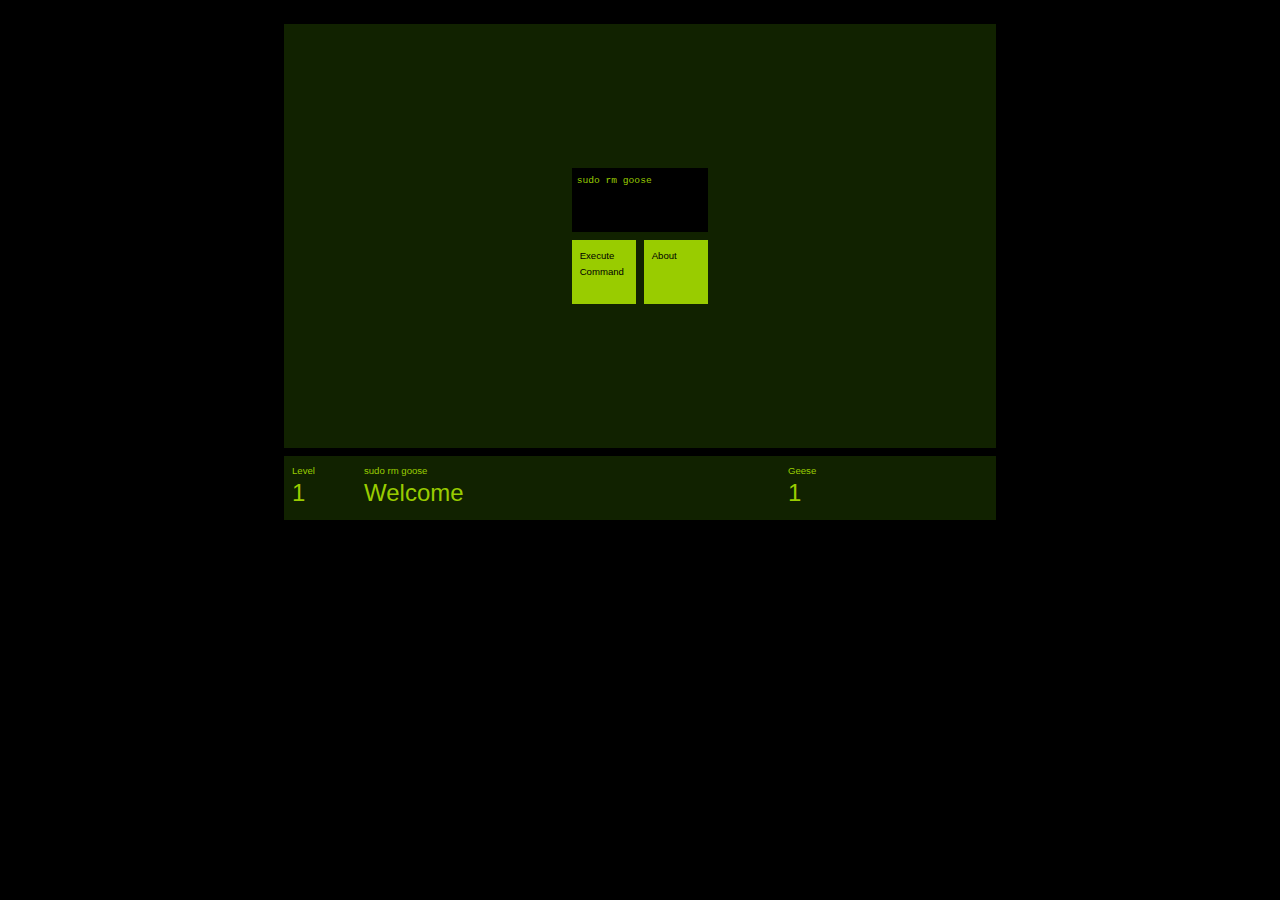
<file: index.html>
<!DOCTYPE html PUBLIC "-//W3C//DTD XHTML 1.0 Strict//EN"
      "http://www.w3.org/TR/xhtml1/DTD/xhtml1-strict.dtd">
<html xmlns="http://www.w3.org/1999/xhtml">
<head>
  <title>sudo rm goose</title>
  <link rel="stylesheet" href="./layout.css" type="text/css" id="layout" />
  <style type="text/css">
    body { background:#000; color:#9c0; }
    #modalback, #modal { background:#9c0; color: #000; }
    #playarea, #stats { background:#120; }
    #command { background:#000; color: #9c0; top:9em; left:18em; }
      #command div { font-family: Courier, monospace; margin:0.5em; }
    #go { top: 13.5em; left: 18em; }
    #about { top: 13.5em; left:22.5em; }
    .click { background:#9c0; color:#000;}
  </style>
  <script type="text/javascript" src="./jquery.js"></script>
  <script type="text/javascript" src="./main.js"></script>
  <script type="text/javascript">
    var geese = 1;
    var next = "mall.html";

    $(document).ready(function() {
      setGeese(geese);
      
      $("#go").click(function(){
        if (geese == 1) {
          $("#modalmsg").html("You executed the command and the goose was removed.");
          $("#next").fadeIn("fast");
          setGeese(0);
        } else {
          $("#modalmsg").html("You already removed the goose.");
        }
        $(".mod").fadeIn("fast");
      })
      
      $("#about").click(function(){
        $("#modalmsg").html("Created by David Millar<br/>&copy; 2008-2010<br/><br/>The objective of the game is to remove all the geese, for those of you unfamiliar with UNIX command line prompts.");
        $(".mod").fadeIn("fast");
      })
    })
  </script>
</head>
<body>
<div id="playarea">
  <div id="command" class="block double"><div>sudo rm goose</div></div>
  <div id="go" class="click single"><div>Execute Command</div></div>
  <div id="about" class="click single"><div>About</div></div>
</div>
<div id="stats">
  <div class="statitem" id="lv"><div class="stathead">Level</div><div class="statamt">1</div></div>
  <div class="statitem" id="ln"><div class="stathead">sudo rm goose</div><div class="statamt">Welcome</div></div>
  <div class="statitem" id="gc"><div class="stathead">Geese</div><div class="statamt">1</div></div>
  <div class="statitem" id="next"><div class="stathead">Next Level</div><div class="statamt">Go now!</div></div>
</div>
<div id="modalback" class="mod"></div>
<div id="modal" class="mod"><div id="modalmsg">Text Here</div></div>
</body>
</html>
</file>
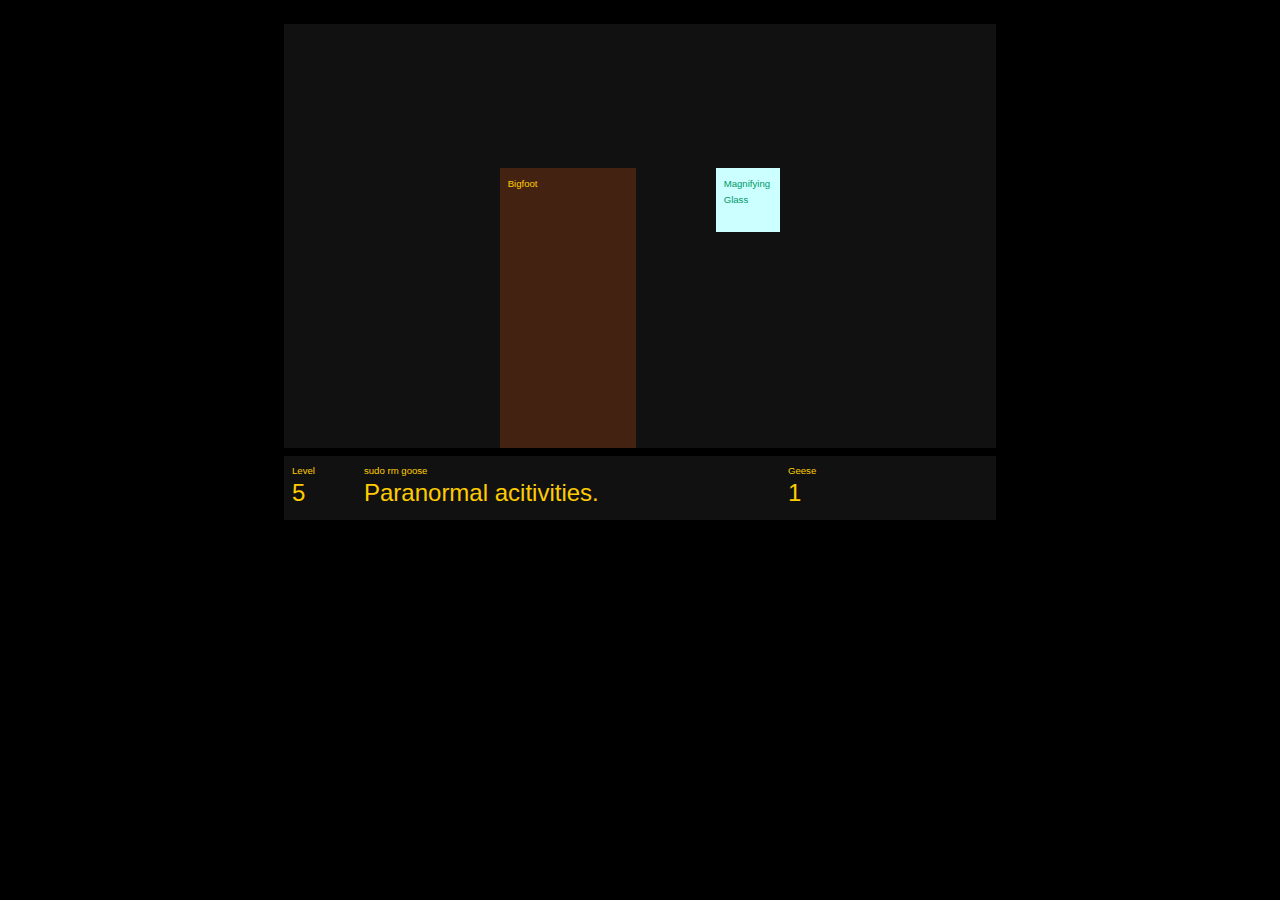
<file: bigfoot.html>
<!DOCTYPE html PUBLIC "-//W3C//DTD XHTML 1.0 Strict//EN"
      "http://www.w3.org/TR/xhtml1/DTD/xhtml1-strict.dtd">
<html xmlns="http://www.w3.org/1999/xhtml">
<head>
  <title>sudo rm goose</title>
  <link rel="stylesheet" href="./layout.css" type="text/css" id="layout" />
  <style type="text/css">
    body { background:#000; color:#fc0;; }
    #modalback, #modal { background:#421; color: #fc0; }
    #playarea, #stats { background:#111; }
    #bf{ background:#421; color:#fc0; left:13.5em; top:9em; }
    #glass { background:#cff; color:#096; left:27em; top:9em; }
  </style>
  <script type="text/javascript" src="./jquery.js"></script>
  <script type="text/javascript" src="./main.js"></script>
  <script type="text/javascript">
    var geese = 1; var mag = 0;
    var next = "golf.html";
    $(document).ready(function() {
      setGeese(geese);
      
      $("#glass").click(function(){
        $("#modalmsg").html("Wait a minute - that bigfoot is really a goose in a bigfoot costume! You can see the zipper!");
        $("#bf span").html("Goose in Bigfoot Costume");
        $(".mod").fadeIn("fast");
        mag = 1;
      })
      
      $("#bf").click(function(){
        if (mag == 1) {
          setGeese(0);
          $("#next").fadeIn("fast");
          $("#goose").fadeOut("fast");
          $("#modalmsg").html("David Biedny proves the goose is too provincial to wear a bigfoot costume!");
          $(this).fadeOut("fast");
        } else {
          $("#modalmsg").html("Oh goodness! It's bigfoot!");
        }
        $(".mod").fadeIn("fast");
      })
    })
  </script>
</head>
<body>
<div id="playarea">
  <div id="bf" class="click quadwide eighttall"><span>Bigfoot</span></div>
  <div id="glass" class="click single"><span>Magnifying Glass</span></div>
</div>
<div id="stats">
  <div class="statitem" id="lv"><div class="stathead">Level</div><div class="statamt">5</div></div>
  <div class="statitem" id="ln"><div class="stathead">sudo rm goose</div><div class="statamt">Paranormal acitivities.</div></div>
  <div class="statitem" id="gc"><div class="stathead">Geese</div><div class="statamt">1</div></div>
  <div class="statitem" id="next"><div class="stathead">Next Level</div><div class="statamt">Go now!</div></div>
</div>
<div id="modalback" class="mod"></div>
<div id="modal" class="mod"><div id="modalmsg">Text Here</div></div>
</body>
</html>
</file>
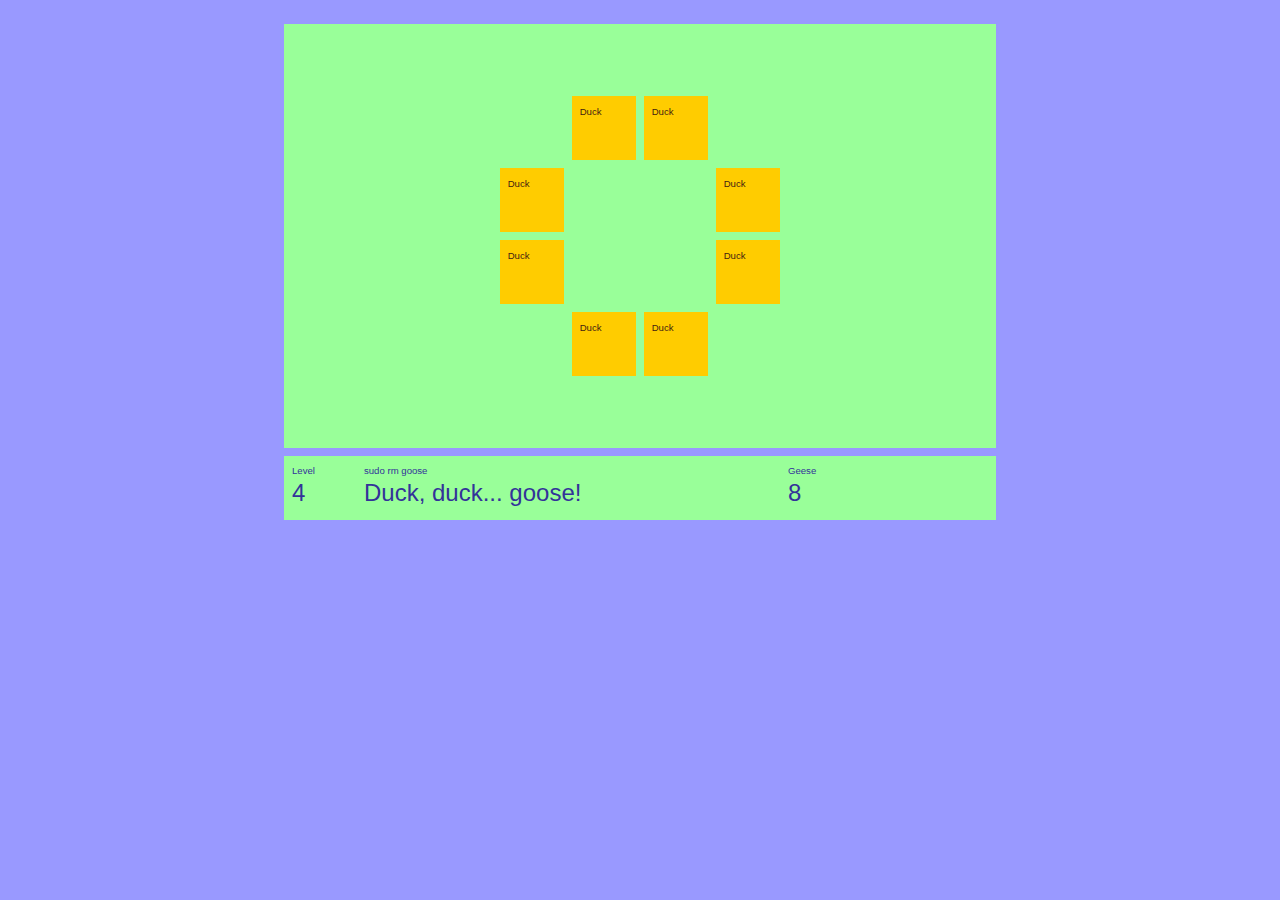
<file: duck.html>
<!DOCTYPE html PUBLIC "-//W3C//DTD XHTML 1.0 Strict//EN"
      "http://www.w3.org/TR/xhtml1/DTD/xhtml1-strict.dtd">
<html xmlns="http://www.w3.org/1999/xhtml">
<head>
  <title>sudo rm goose</title>
  <link rel="stylesheet" href="./layout.css" type="text/css" id="layout" />
  <style type="text/css">
    body { background:#99f; color:#339; }
    #modalback, #modal { background:#f99; color: #33f; }
    #playarea, #stats { background:#9f9; }
    .duck{ position:absolute; background:#fc0; color:#421;  }
    .goose { position: absolute; background:#c96; color:#000; }
    #f1, #f2 { top:4.5em; }
    #f3, #f4 { top:9em; }
    #f5, #f6 { top:13.5em; }
    #f7, #f8 { top:18em; }
    #f3, #f5 { left:13.5em; }
    #f1, #f7 { left:18em; }
    #f2, #f8 { left:22.5em; }
    #f4, #f6 { left:27em; }
  </style>
  <script type="text/javascript" src="./jquery.js"></script>
  <script type="text/javascript" src="./main.js"></script>
  <script type="text/javascript">
    var geese = 8;
    var next = "bigfoot.html";

    $(document).ready(function() {
      setGeese(geese);
      
      $(".duck").click(function(){
        $(this).addClass("goose").removeClass("duck").children("span").html("Goose");
        $(this).click(function(){
          $(this).fadeOut("fast").removeClass("goose");
          setGeese($(".goose").size() + $(".duck").size());
          if (geese == 0) {
            $("#next").fadeIn("fast");
          }
        })
      })
    })
  </script>
</head>
<body>
<div id="playarea">
  <div id="f1" class="click single duck"><span>Duck</span></div>
  <div id="f2" class="click single duck"><span>Duck</span></div>
  <div id="f3" class="click single duck"><span>Duck</span></div>
  <div id="f4" class="click single duck"><span>Duck</span></div>
  <div id="f5" class="click single duck"><span>Duck</span></div>
  <div id="f6" class="click single duck"><span>Duck</span></div>
  <div id="f7" class="click single duck"><span>Duck</span></div>
  <div id="f8" class="click single duck"><span>Duck</span></div>
</div>
<div id="stats">
  <div class="statitem" id="lv"><div class="stathead">Level</div><div class="statamt">4</div></div>
  <div class="statitem" id="ln"><div class="stathead">sudo rm goose</div><div class="statamt">Duck, duck... goose!</div></div>
  <div class="statitem" id="gc"><div class="stathead">Geese</div><div class="statamt">8</div></div>
  <div class="statitem" id="next"><div class="stathead">Next Level</div><div class="statamt">Go now!</div></div>
</div>
<div id="modalback" class="mod"></div>
<div id="modal" class="mod"><div id="modalmsg">Text Here</div></div>
</body>
</html>
</file>
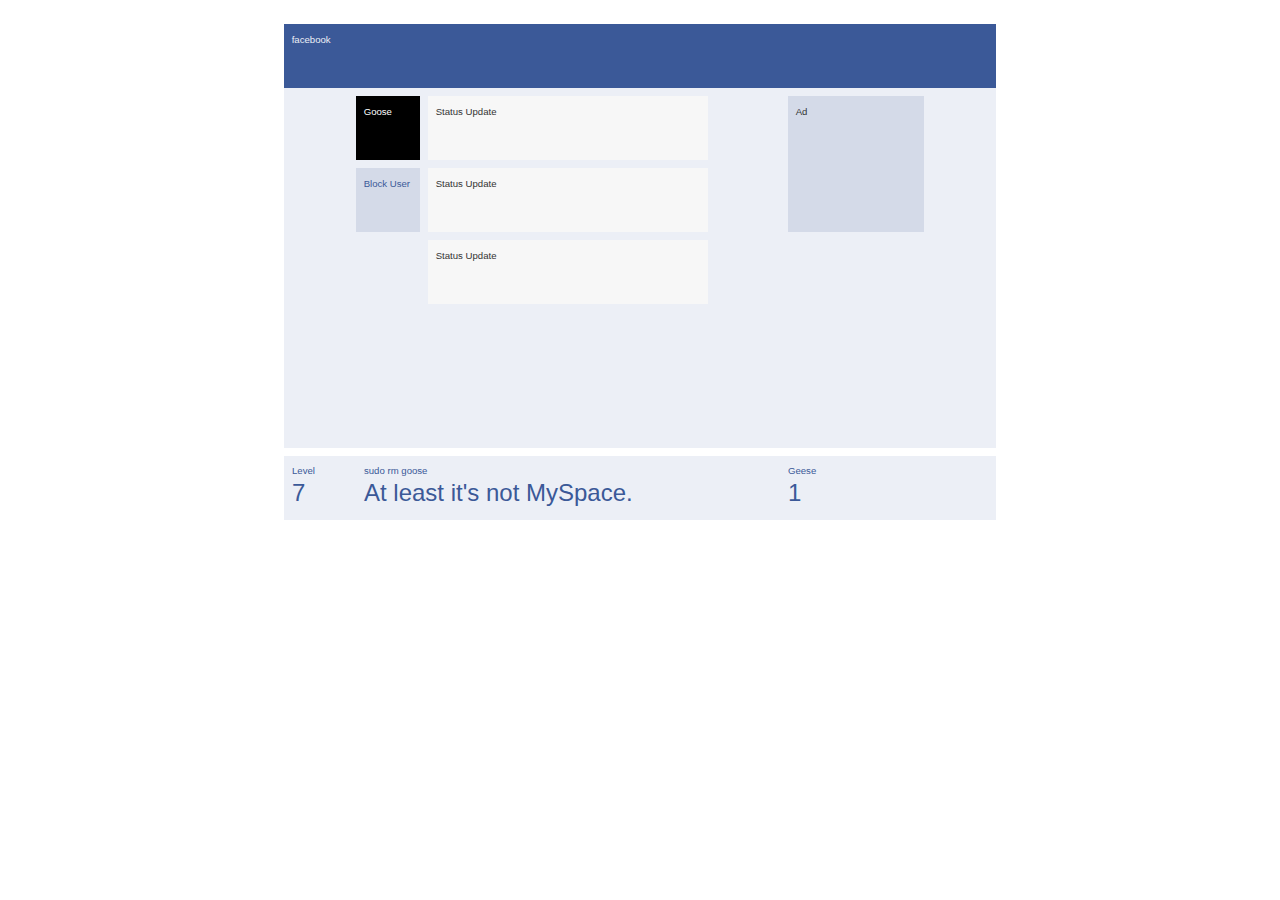
<file: facebook.html>
<!DOCTYPE html PUBLIC "-//W3C//DTD XHTML 1.0 Strict//EN"
      "http://www.w3.org/TR/xhtml1/DTD/xhtml1-strict.dtd">
<html xmlns="http://www.w3.org/1999/xhtml">
<head>
  <title>sudo rm goose</title>
  <link rel="stylesheet" href="./layout.css" type="text/css" id="layout" />
  <style type="text/css">
    body { background:#fff; color:#3b5998; }
    #modalback, #modal { background:#fff; color: #3b5998; }
    #playarea, #stats { background:#eceff6; }
    .status { background:#f7f7f7; color:#333; height:4em; left:9em; }
    #logo { width:44.5em; background:#3b5998; color:#eceff6; height:4em; }
    #stat1 { top:4.5em; }
    #stat2 { top:9em; }
    #stat3 { top:13.5em; }
    #block { background:#d4dae8; left:4.5em; top:9em; }
    #goose { background:#000; color:#fff; left:4.5em; top:4.5em;}
    #ad { background:#d4dae8; color:#333; left:31.5em; top:4.5em; }
  </style>
  <script type="text/javascript" src="./jquery.js"></script>
  <script type="text/javascript" src="./main.js"></script>
  <script type="text/javascript">
    var geese = 1;
    var next = "wisdom.html";
    $(document).ready(function() {
      setGeese(geese);
      $(".status").click(function(){
        $("#modalmsg").html("Honk!");
        $(".mod").fadeIn("fast");
      })
      $("#block").click(function(){
        setGeese(0);
        $("#next").fadeIn("fast");
        $("#block").fadeOut("fast");
        $("#modalmsg").html("You block the goose.");
        $(".mod").fadeIn("fast");
      })
    })
  </script>
</head>
<body>
<div id="playarea">
  <div id="logo" class="block"><span>facebook</span></div>
  <div id="goose" class="block single"><span>Goose</span></div>
  <div id="stat1" class="click status fourwide"><span>Status Update</span></div>
  <div id="stat2" class="click status fourwide"><span>Status Update</span></div>
  <div id="stat3" class="click status fourwide"><span>Status Update</span></div>
  <div id="block" class="click single"><span>Block User</span></div>
  <div id="ad" class="block quad"><span>Ad</span></div>
</div>
<div id="stats">
  <div class="statitem" id="lv"><div class="stathead">Level</div><div class="statamt">7</div></div>
  <div class="statitem" id="ln"><div class="stathead">sudo rm goose</div><div class="statamt">At least it's not MySpace.</div></div>
  <div class="statitem" id="gc"><div class="stathead">Geese</div><div class="statamt">1</div></div>
  <div class="statitem" id="next"><div class="stathead">Next Level</div><div class="statamt">Go now!</div></div>
</div>
<div id="modalback" class="mod"></div>
<div id="modal" class="mod"><div id="modalmsg">Text Here</div></div>
</body>
</html>
</file>
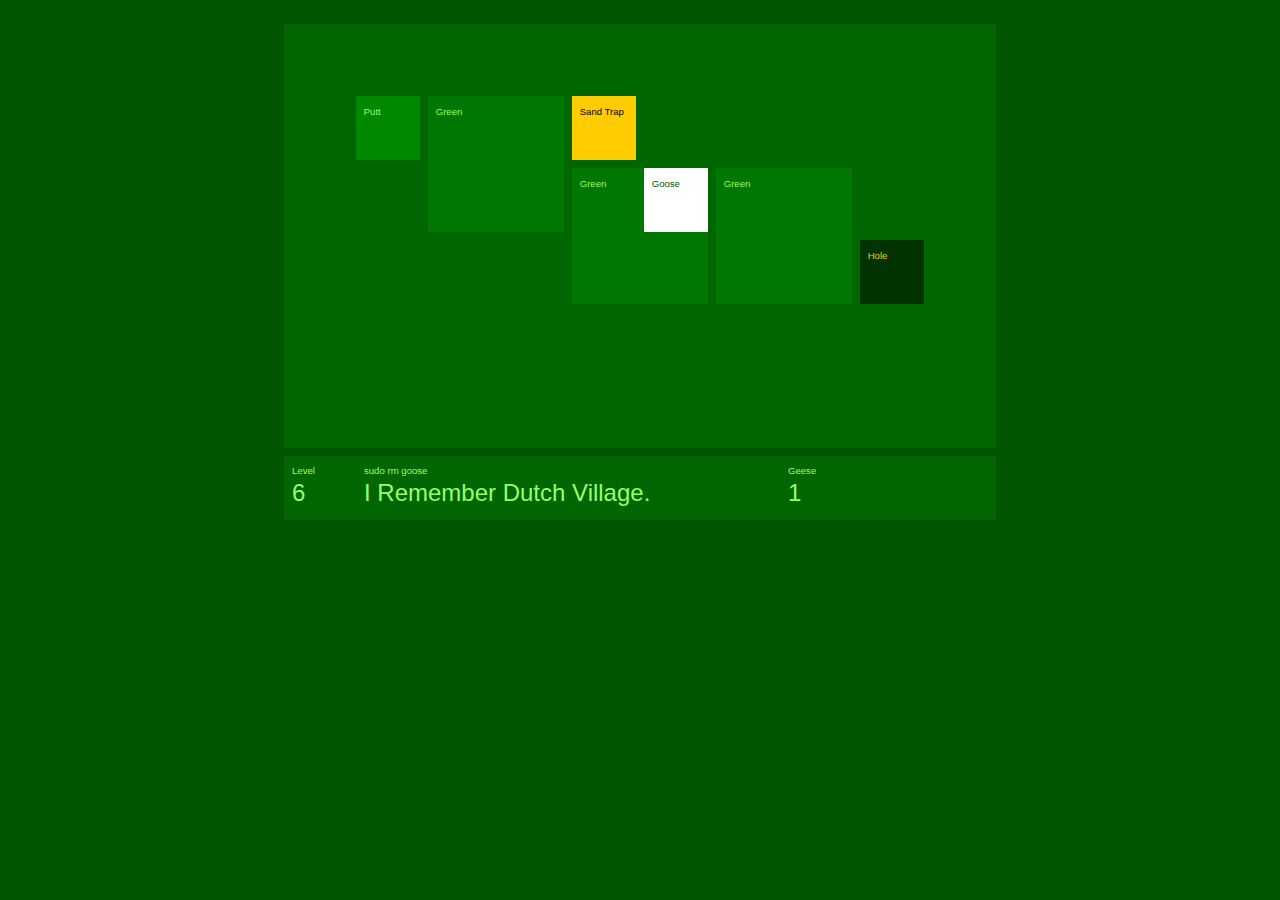
<file: golf.html>
<!DOCTYPE html PUBLIC "-//W3C//DTD XHTML 1.0 Strict//EN"
      "http://www.w3.org/TR/xhtml1/DTD/xhtml1-strict.dtd">
<html xmlns="http://www.w3.org/1999/xhtml">
<head>
  <title>sudo rm goose</title>
  <link rel="stylesheet" href="./layout.css" type="text/css" id="layout" />
  <style type="text/css">
    body { background:#050; color:#9f6; }
    #modalback, #modal { background:#090; color: #fff; }
    #playarea, #stats { background:#060; }
    .green{ background:#070; color:#9f6; }
    #gr1 { left:18em; top:9em; }
    #gr2 { left:9em; top:4.5em; }
    #gr3 { left:27em; top:9em; }
    #goose { background:#fff; color:#050; left:22.5em; top:9em; }
    #putt { background:#080; color:#9f6; left:4.5em; top:4.5em;}
    #hole { background:#030; color:#fc0; left:36em; top:13.5em;}
    #trap { background:#fc0; color:#000; left:18em; top:4.5em;}
  </style>
  <script type="text/javascript" src="./jquery.js"></script>
  <script type="text/javascript" src="./main.js"></script>
  <script type="text/javascript">
    var geese = 1;
    var next = "facebook.html";
    $(document).ready(function() {
      setGeese(geese);
      
      $("#putt").click(function(){
        setGeese(0);
        $("#next").fadeIn("fast");
        $("#goose").fadeOut("fast");
        $("#modalmsg").html("You putt and get a hole in one on the last hole! Free fountain drink, hooray! Plus the goose is gone!");
        $(".mod").fadeIn("fast");
      })
    })
  </script>
</head>
<body>
<div id="playarea">
  <div id="putt" class="click single putt"><span>Putt</span></div>
  <div id="gr1" class="block quad green"><span>Green</span></div>
  <div id="gr2" class="block quad green"><span>Green</span></div>
  <div id="gr3" class="block quad green"><span>Green</span></div>
  <div id="goose" class="block single"><span>Goose</span></div>
  <div id="trap" class="block single"><span>Sand Trap</span></div>
  <div id="hole" class="block single"><span>Hole</span></div>
</div>
<div id="stats">
  <div class="statitem" id="lv"><div class="stathead">Level</div><div class="statamt">6</div></div>
  <div class="statitem" id="ln"><div class="stathead">sudo rm goose</div><div class="statamt">I Remember Dutch Village.</div></div>
  <div class="statitem" id="gc"><div class="stathead">Geese</div><div class="statamt">1</div></div>
  <div class="statitem" id="next"><div class="stathead">Next Level</div><div class="statamt">Go now!</div></div>
</div>
<div id="modalback" class="mod"></div>
<div id="modal" class="mod"><div id="modalmsg">Text Here</div></div>
</body>
</html>
</file>
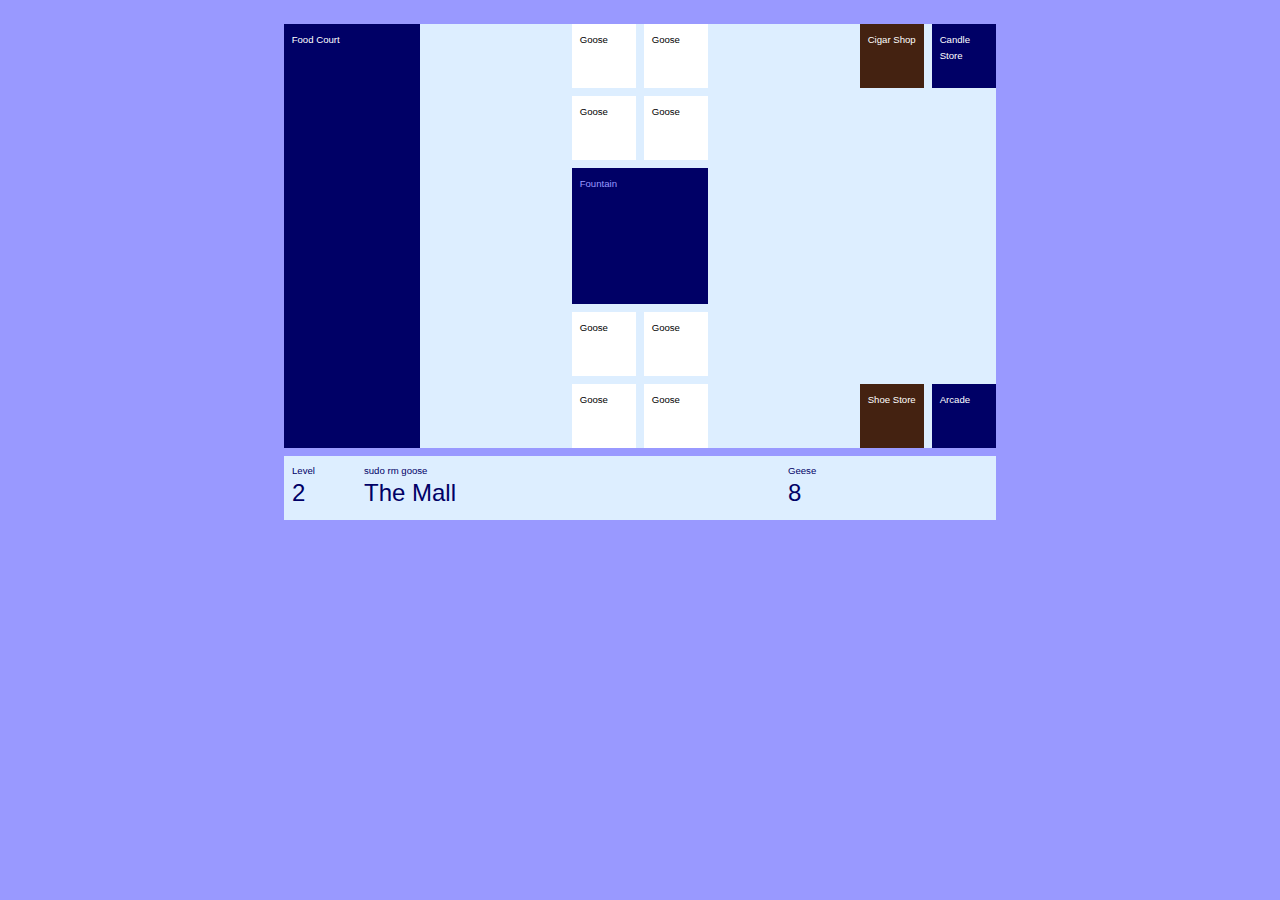
<file: mall.html>
<!DOCTYPE html PUBLIC "-//W3C//DTD XHTML 1.0 Strict//EN"
      "http://www.w3.org/TR/xhtml1/DTD/xhtml1-strict.dtd">
<html xmlns="http://www.w3.org/1999/xhtml">
<head>
  <title>sudo rm goose</title>
  <link rel="stylesheet" href="./layout.css" type="text/css" id="layout" />
  <style type="text/css">
    body { background:#99f; color:#006; }
    #modalback, #modal { background:#fff; color: #66c; }
    #playarea, #stats { background:#def; }
    #fountain { background:#006; color:#99f; top:9em; left:18em; }
    #cigarshop, #candle { top: 0; }
    #shoes, #arcade { top: 22.5em; }
    #cigarshop, #shoes { background:#421; color:#fff; left:36em; }
    #candle, #arcade { background:#006; color:#fff; left:40.5em; }
    #foodcourt { background: #006; color:#fff; height:26.5em; width: 8.5em; }
    #g1, #g2, #g3, #g4 { left:18em; }
    #g5, #g6, #g7, #g8 { left:22.5em; }
    #g1, #g5 { top:0; }
    #g2, #g6 { top:4.5em; }
    #g3, #g7 { top:18em; }
    #g4, #g8 { top:22.5em; }
    .geese { background:#fff; color:#000; width:4em; height:4em; }
  </style>
  <script type="text/javascript" src="./jquery.js"></script>
  <script type="text/javascript" src="./main.js"></script>
  <script type="text/javascript">
    var geese = 8;
    var next = "predator.html";
    var story = 0;

    $(document).ready(function() {
      setGeese(geese);
      
      $("#fountain").click(function(){
        switch (story) {
          case 0:
            $("#modalmsg").html("This is the mall fountain.");
            break;
          case 1:
            $("#modalmsg").html("You throw a penny in the fountain and wish for the geese to leave. They do.");
            $(".geese").fadeOut("fast");
            setGeese(0);
            story = 2;
            $("#next").fadeIn("fast");
            break;
          case 2:
            $("#modalmsg").html("This is the mall fountain. It has your penny in it but you'd rather not try to get it.");
            break;
        }
        $(".mod").fadeIn("fast");
      })
      
      $("#cigarshop").click(function(){
        switch (story) {
          case 0:
            $("#modalmsg").html("Hi there. I want to go to the food court before my lunch break is over, but all of those geese are in the way. Can you help?");
            story = 1;
            break;
          case 1:
            $("#modalmsg").html("Please take care of those geese for me!");
          case 2:
            $("#modalmsg").html("Thanks a ton!");
            break;
        }
        $(".mod").fadeIn("fast");
      })
      
      $("#arcade").click(function(){ $("#modalmsg").html("Wow, Ms. PacMan. Now that is retro..."); $(".mod").fadeIn("fast"); })
      $("#shoes").click(function(){ $("#modalmsg").html("2 pairs for $19.95? What a great deal!"); $(".mod").fadeIn("fast"); })
      $("#candle").click(function(){
        $("#modalmsg").html("It smells like a lot of nice things in here, but the collective smell makes you want to puke.");
        $(".mod").fadeIn("fast");
      })
      
      $("#foodcourt").click(function(){
        if (story == 2) {
          $("#modalmsg").html("Now people can get to the food court!");
        } else {
          $("#modalmsg").html("You cannot get to the food court.");
        }
        $(".mod").fadeIn("fast");
      })
    })
  </script>
</head>
<body>
<div id="playarea">
  <div id="fountain" class="click quad"><span>Fountain</span></div>
  <div id="cigarshop" class="click single"><span>Cigar Shop</span></div>
  <div id="candle" class="click single"><span>Candle Store</span></div>
  <div id="arcade" class="click single"><span>Arcade</span></div>
  <div id="shoes" class="click single"><span>Shoe Store</span></div>
  <div id="foodcourt" class="click"><span>Food Court</span></div>
  <div id="g1" class="block geese"><span>Goose</span></div>
  <div id="g2" class="block geese"><span>Goose</span></div>
  <div id="g3" class="block geese"><span>Goose</span></div>
  <div id="g4" class="block geese"><span>Goose</span></div>
  <div id="g5" class="block geese"><span>Goose</span></div>
  <div id="g6" class="block geese"><span>Goose</span></div>
  <div id="g7" class="block geese"><span>Goose</span></div>
  <div id="g8" class="block geese"><span>Goose</span></div>
</div>
<div id="stats">
  <div class="statitem" id="lv"><div class="stathead">Level</div><div class="statamt">2</div></div>
  <div class="statitem" id="ln"><div class="stathead">sudo rm goose</div><div class="statamt">The Mall</div></div>
  <div class="statitem" id="gc"><div class="stathead">Geese</div><div class="statamt">8</div></div>
  <div class="statitem" id="next"><div class="stathead">Next Level</div><div class="statamt">Go now!</div></div>
</div>
<div id="modalback" class="mod"></div>
<div id="modal" class="mod"><div id="modalmsg">Text Here</div></div>
</body>
</html>
</file>
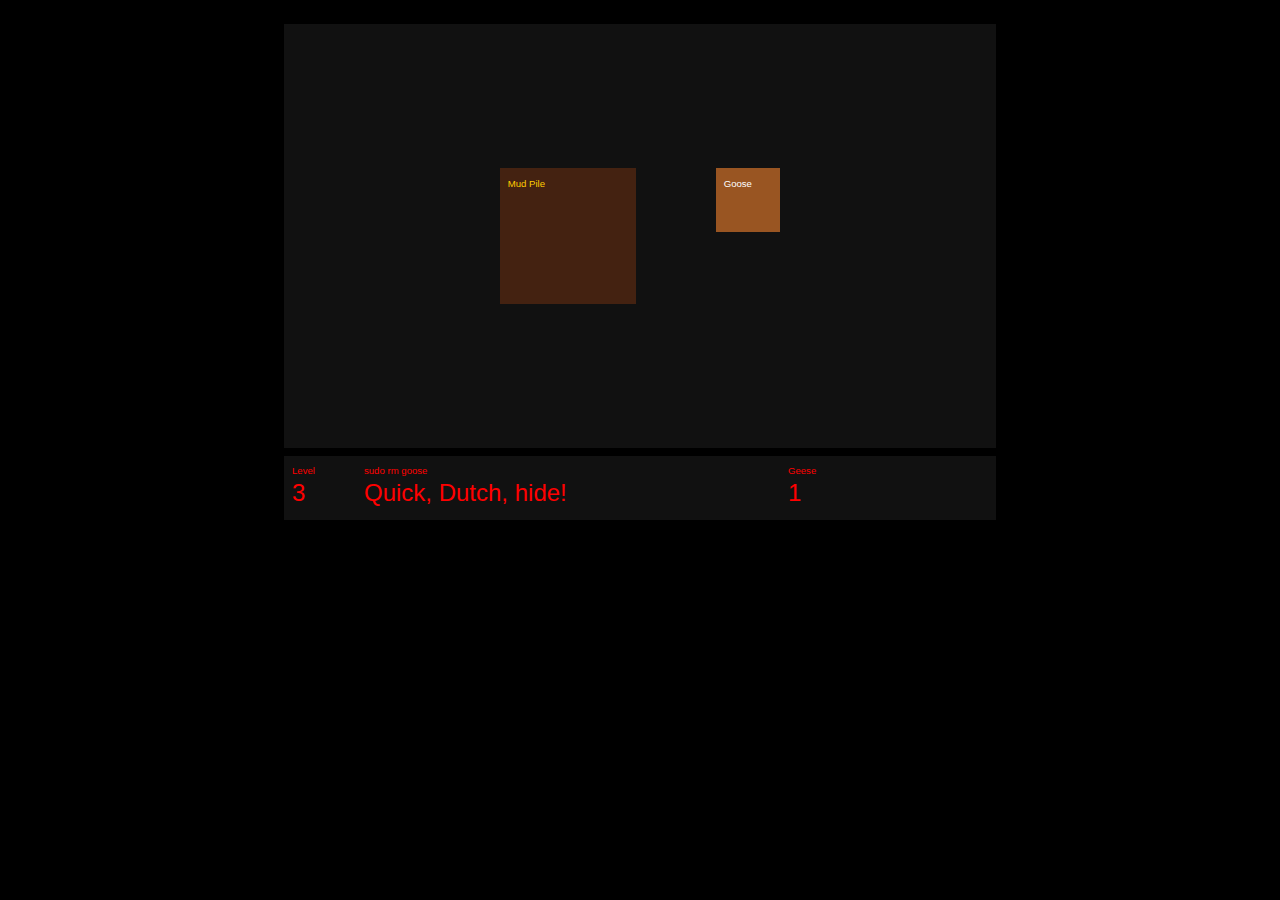
<file: predator.html>
<!DOCTYPE html PUBLIC "-//W3C//DTD XHTML 1.0 Strict//EN"
      "http://www.w3.org/TR/xhtml1/DTD/xhtml1-strict.dtd">
<html xmlns="http://www.w3.org/1999/xhtml">
<head>
  <title>sudo rm goose</title>
  <link rel="stylesheet" href="./layout.css" type="text/css" id="layout" />
  <style type="text/css">
    body { background:#000; color:#f00;; }
    #modalback, #modal { background:#090; color: #fff; }
    #playarea, #stats { background:#111; }
    #mud{ background:#421; color:#fc0; left:13.5em; top:9em; }
    #goose { background:#952; color:#fff; left:27em; top:9em; }
  </style>
  <script type="text/javascript" src="./jquery.js"></script>
  <script type="text/javascript" src="./main.js"></script>
  <script type="text/javascript">
    var geese = 1;
    var next = "duck.html";
    $(document).ready(function() {
      setGeese(geese);
      
      $("#goose").click(function(){
        $("#modalmsg").html("You can't hide behind the goose!");
        $(".mod").fadeIn("fast");
      })
      
      $("#mud").click(function(){
        if (geese == 1) {
          $("#next").fadeIn("fast");
          $("#goose").fadeOut("fast");
          setGeese(0);
          $("#modalmsg").html("You jump in the mud pit. It makes your attacker lose your heat signature and it attacks the goose instead!");
        } else {
          $("#modalmsg").html("You wallow around in the mud just for fun.");
        }
        $(".mod").fadeIn("fast");
      })
    })
  </script>
</head>
<body>
<div id="playarea">
  <div id="mud" class="click quad"><span>Mud Pile</span></div>
  <div id="goose" class="click single"><span>Goose</span></div>
</div>
<div id="stats">
  <div class="statitem" id="lv"><div class="stathead">Level</div><div class="statamt">3</div></div>
  <div class="statitem" id="ln"><div class="stathead">sudo rm goose</div><div class="statamt">Quick, Dutch, hide!</div></div>
  <div class="statitem" id="gc"><div class="stathead">Geese</div><div class="statamt">1</div></div>
  <div class="statitem" id="next"><div class="stathead">Next Level</div><div class="statamt">Go now!</div></div>
</div>
<div id="modalback" class="mod"></div>
<div id="modal" class="mod"><div id="modalmsg">Text Here</div></div>
</body>
</html>
</file>
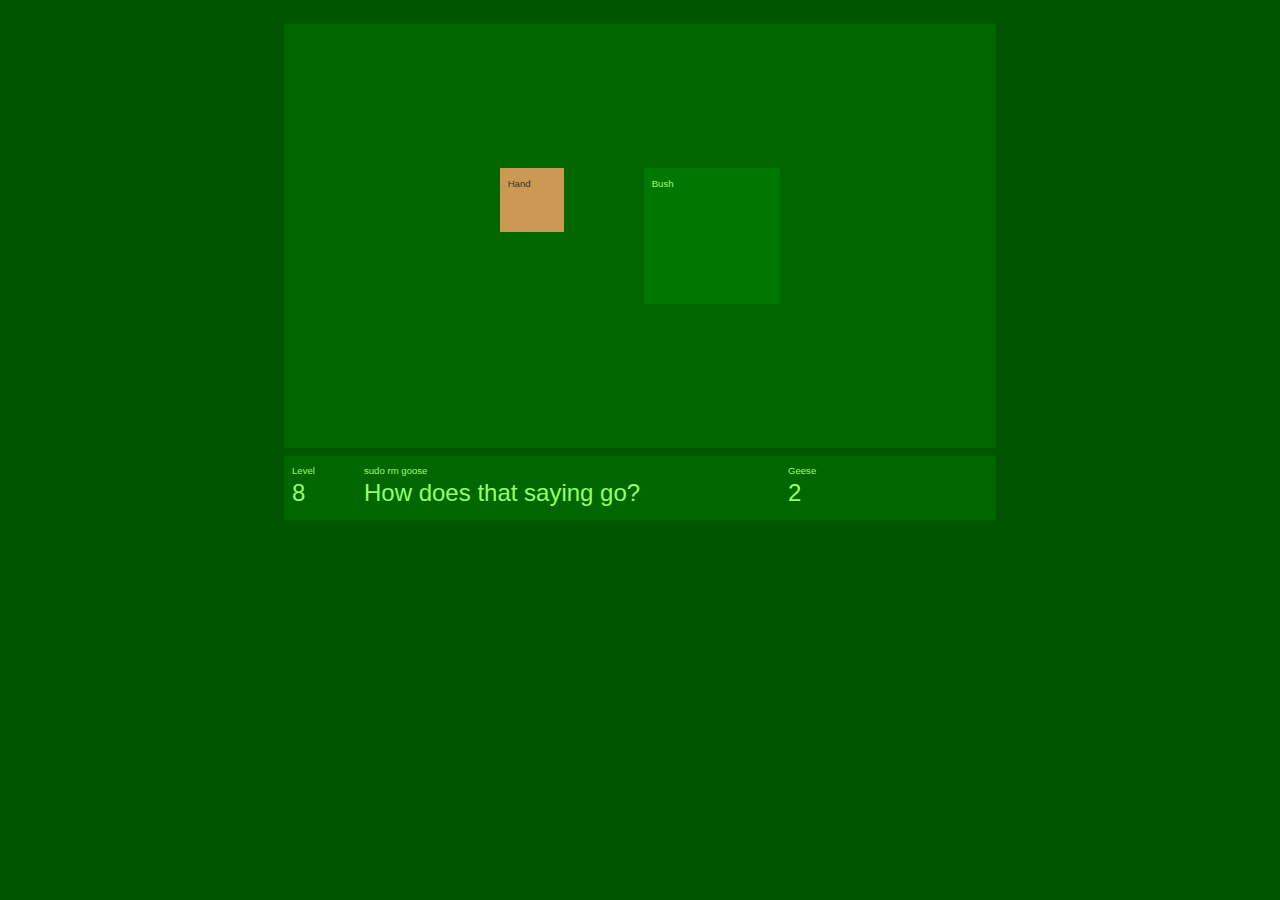
<file: wisdom.html>
<!DOCTYPE html PUBLIC "-//W3C//DTD XHTML 1.0 Strict//EN"
      "http://www.w3.org/TR/xhtml1/DTD/xhtml1-strict.dtd">
<html xmlns="http://www.w3.org/1999/xhtml">
<head>
  <title>sudo rm goose</title>
  <link rel="stylesheet" href="./layout.css" type="text/css" id="layout" />
  <style type="text/css">
    body { background:#050; color:#9f6; }
    #modalback, #modal { background:#090; color: #fff; }
    #playarea, #stats { background:#060; }
    #hand { background:#c95; color:#333; left:13.5em; top:9em; }
    #bush { background:#070; color:#9f6; left:22.5em; top:9em; }
    #g1 { left:22.5em; top:13.5em; }
    #g2 { left:27em; top:9em; }
    .goose { background:#fff; color:#000; left:22.5em; top:9em; display:none; }
  </style>
  <script type="text/javascript" src="./jquery.js"></script>
  <script type="text/javascript" src="./main.js"></script>
  <script type="text/javascript">
    var geese = 2;
    var next = "index.html";
    $(document).ready(function() {
      setGeese(geese);
      
      $(".goose").click(function(){
        geese--;
        setGeese(geese);
        if (geese == 0) { $("#next").fadeIn("fast"); }
        $(this).fadeOut("fast");
      })
      
      $("#hand").click(function(){
        $("#modalmsg").html("A click of the hand makes birds in a bush?");
        $(".mod").fadeIn("fast");
        if (geese == 2) { $(".goose").fadeIn("fast");}
      })
    })
  </script>
</head>
<body>
<div id="playarea">
  <div id="hand" class="click single putt"><span>Hand</span></div>
  <div id="bush" class="block quad green"><span>Bush</span></div>
  <div id="g1" class="click goose single"><span>Goose</span></div>
  <div id="g2" class="click goose single"><span>Goose</span></div>
</div>
<div id="stats">
  <div class="statitem" id="lv"><div class="stathead">Level</div><div class="statamt">8</div></div>
  <div class="statitem" id="ln"><div class="stathead">sudo rm goose</div><div class="statamt">How does that saying go?</div></div>
  <div class="statitem" id="gc"><div class="stathead">Geese</div><div class="statamt">2</div></div>
  <div class="statitem" id="next"><div class="stathead">Next Level</div><div class="statamt">Go now!</div></div>
</div>
<div id="modalback" class="mod"></div>
<div id="modal" class="mod"><div id="modalmsg">Text Here</div></div>
</body>
</html>
</file>
<file: layout.css>
*  { font-family: Helvetica, Arial, sans-serif; }

body { font-size:16px; line-height:1.5em; }

#modalback, #modal { position:absolute; cursor:pointer; left:50%; }
#modalback { filter:alpha(opacity=50);-moz-opacity:.50;opacity:.50; top:1.5em; margin:0 0 0 -22.25em; width:44.5em; height:26.5em; }
#modal { top:3.5em; margin:0 0 0 -20.25em; width:40.5em; height:22em;}
  #modal div { margin:1em; }
#playarea { position:absolute; top:1.5em; left:50%; margin:0 0 0 -22.25em; width:44.5em; height:26.5em; }
#stats { position:absolute; top:28.5em; left:50%; margin:0 0 0 -22.25em; width:44.5em; height:4em; }
#gc { left:31em; }
#ln { left:4.5em; }
#lv{ left:0; }
#next{ left:35.5em; cursor:pointer; }

.block { position:absolute; line-height:1em; }
.click { position:absolute; cursor:pointer; line-height:1em; }
  .block  *, .click  * { margin: 0.8em; font-size:0.6em; display:block; }

.statitem { position: absolute; line-height:0.9em; top: 0; }
.stathead { margin: 0.833em; font-size: 0.6em; }
.statamt { margin: 0.333em; font-size: 1.5em; }

.single { width:4em; height:4em; }
.double { width:8.5em; height:4em; }
.quad { width:8.5em; height:8.5em; }
.quadwide, .twowide { width:8.5em; }
.fourwide { width:17.5em; }
.eighttall { height:17.5em; }
</file>
